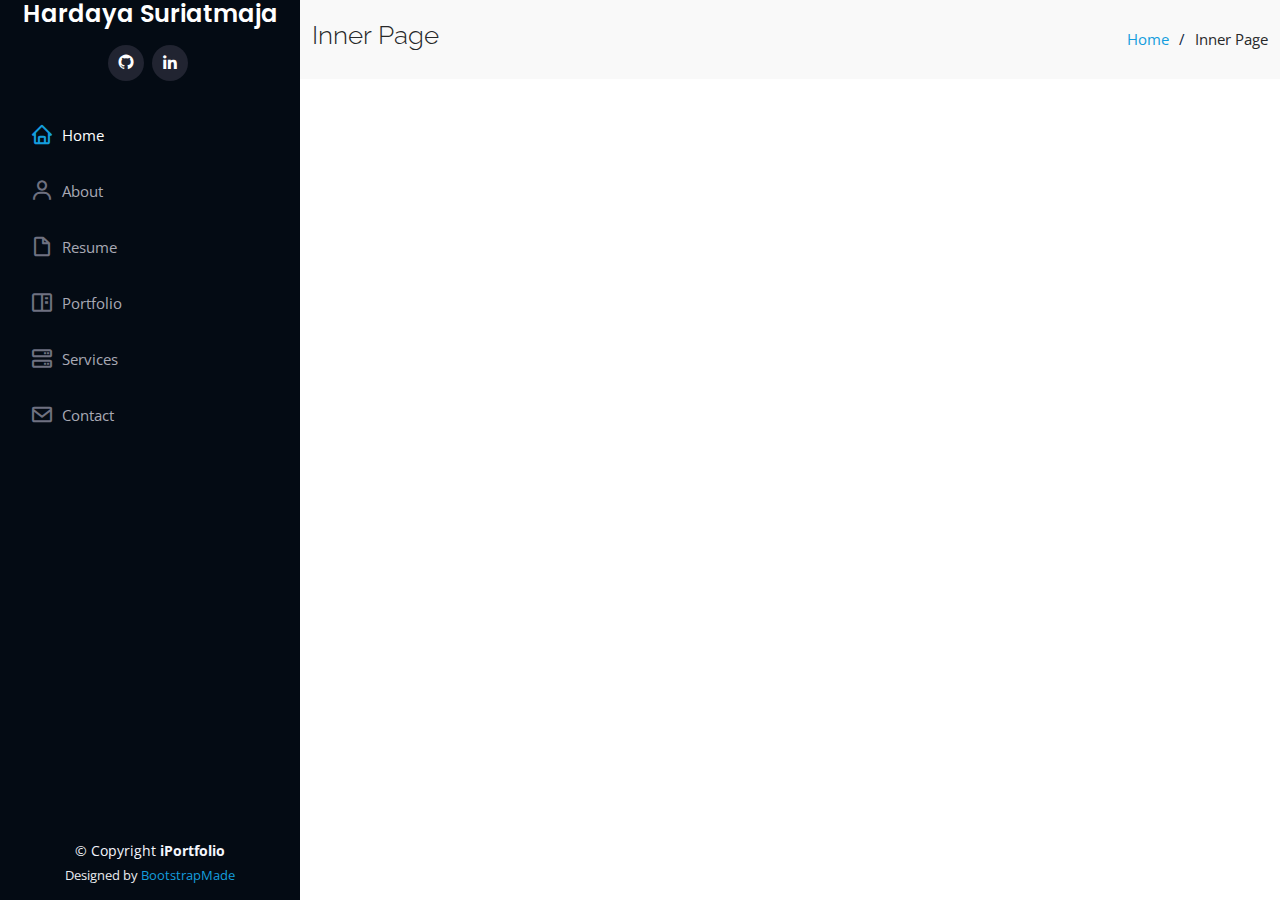
<file: inner-page.html>
<!DOCTYPE html>
<html lang="en">

<head>
  <meta charset="utf-8">
  <meta content="width=device-width, initial-scale=1.0" name="viewport">

  <title>Inner Page</title>
  <meta content="" name="description">
  <meta content="" name="keywords">

  <!-- Favicons -->
  <link href="assets/img/logo.png" rel="icon">
  <link href="assets/img/apple-touch-icon.png" rel="apple-touch-icon">

  <!-- Google Fonts -->
  <link href="https://fonts.googleapis.com/css?family=Open+Sans:300,300i,400,400i,600,600i,700,700i|Raleway:300,300i,400,400i,500,500i,600,600i,700,700i|Poppins:300,300i,400,400i,500,500i,600,600i,700,700i" rel="stylesheet">

  <!-- Vendor CSS Files -->
  <link href="assets/vendor/aos/aos.css" rel="stylesheet">
  <link href="assets/vendor/bootstrap/css/bootstrap.min.css" rel="stylesheet">
  <link href="assets/vendor/bootstrap-icons/bootstrap-icons.css" rel="stylesheet">
  <link href="assets/vendor/boxicons/css/boxicons.min.css" rel="stylesheet">
  <link href="assets/vendor/glightbox/css/glightbox.min.css" rel="stylesheet">
  <link href="assets/vendor/swiper/swiper-bundle.min.css" rel="stylesheet">

  <!-- Template Main CSS File -->
  <link href="assets/css/style.css" rel="stylesheet">

  <!-- =======================================================
  * Template Name: iPortfolio - v3.3.0
  * Template URL: https://bootstrapmade.com/iportfolio-bootstrap-portfolio-websites-template/
  * Author: BootstrapMade.com
  * License: https://bootstrapmade.com/license/
  ======================================================== -->
</head>

<body>

  <!-- ======= Mobile nav toggle button ======= -->
  <i class="bi bi-list mobile-nav-toggle d-xl-none"></i>

  <!-- ======= Header ======= -->
  <header id="header">
    <div class="d-flex flex-column">

      <div class="profile">
        <!-- <img src="assets/img/profile-img.jpg" alt="" class="img-fluid rounded-circle"> -->
        <h1 class="text-light"><a href="index.html">Hardaya Suriatmaja</a></h1>
        <div class="social-links mt-3 text-center">
          <a href="https://github.com/isoletslicer" target="_blank" rel="noopener noreferrer" class="github"><i class="bx bxl-github"></i></a>
          <a href="https://linkedin.com/in/hardayas" target="_blank" rel="noopener noreferrer" class="linkedin"><i class="bx bxl-linkedin"></i></a>
        </div>
      </div>

      <nav id="navbar" class="nav-menu navbar">
        <ul>
          <li><a href="#hero" class="nav-link scrollto active"><i class="bx bx-home"></i> <span>Home</span></a></li>
          <li><a href="#/about" class="nav-link scrollto"><i class="bx bx-user"></i> <span>About</span></a></li>
          <li><a href="#/resume" class="nav-link scrollto"><i class="bx bx-file-blank"></i> <span>Resume</span></a></li>
          <li><a href="#/portfolio" class="nav-link scrollto"><i class="bx bx-book-content"></i> <span>Portfolio</span></a></li>
          <li><a href="#/services" class="nav-link scrollto"><i class="bx bx-server"></i> <span>Services</span></a></li>
          <li><a href="#/contact" class="nav-link scrollto"><i class="bx bx-envelope"></i> <span>Contact</span></a></li>
        </ul>
      </nav><!-- .nav-menu -->
    </div>
  </header><!-- End Header -->

  <main id="main">

    <!-- ======= Breadcrumbs ======= -->
    <section class="breadcrumbs">
      <div class="container">

        <div class="d-flex justify-content-between align-items-center">
          <h2>Inner Page</h2>
          <ol>
            <li><a href="index.html">Home</a></li>
            <li>Inner Page</li>
          </ol>
        </div>

      </div>
    </section><!-- End Breadcrumbs -->

    <section class="inner-page">
      <div class="container">
        <p>
          <!-- Example inner page template -->
        </p>
      </div>
    </section>

  </main><!-- End #main -->

  <!-- ======= Footer ======= -->
  <footer id="footer">
    <div class="container">
      <div class="copyright">
        &copy; Copyright <strong><span>iPortfolio</span></strong>
      </div>
      <div class="credits">
        <!-- All the links in the footer should remain intact. -->
        <!-- You can delete the links only if you purchased the pro version. -->
        <!-- Licensing information: https://bootstrapmade.com/license/ -->
        <!-- Purchase the pro version with working PHP/AJAX contact form: https://bootstrapmade.com/iportfolio-bootstrap-portfolio-websites-template/ -->
        Designed by <a href="https://bootstrapmade.com/">BootstrapMade</a>
      </div>
    </div>
  </footer><!-- End  Footer -->

  <a href="#" class="back-to-top d-flex align-items-center justify-content-center"><i class="bi bi-arrow-up-short"></i></a>

  <!-- Vendor JS Files -->
  <script src="assets/vendor/aos/aos.js"></script>
  <script src="assets/vendor/bootstrap/js/bootstrap.bundle.min.js"></script>
  <script src="assets/vendor/glightbox/js/glightbox.min.js"></script>
  <script src="assets/vendor/isotope-layout/isotope.pkgd.min.js"></script>
  <script src="assets/vendor/php-email-form/validate.js"></script>
  <script src="assets/vendor/purecounter/purecounter.js"></script>
  <script src="assets/vendor/swiper/swiper-bundle.min.js"></script>
  <script src="assets/vendor/typed.js/typed.min.js"></script>
  <script src="assets/vendor/waypoints/noframework.waypoints.js"></script>

  <!-- Template Main JS File -->
  <script src="assets/js/main.js"></script>

</body>

</html>
</file>
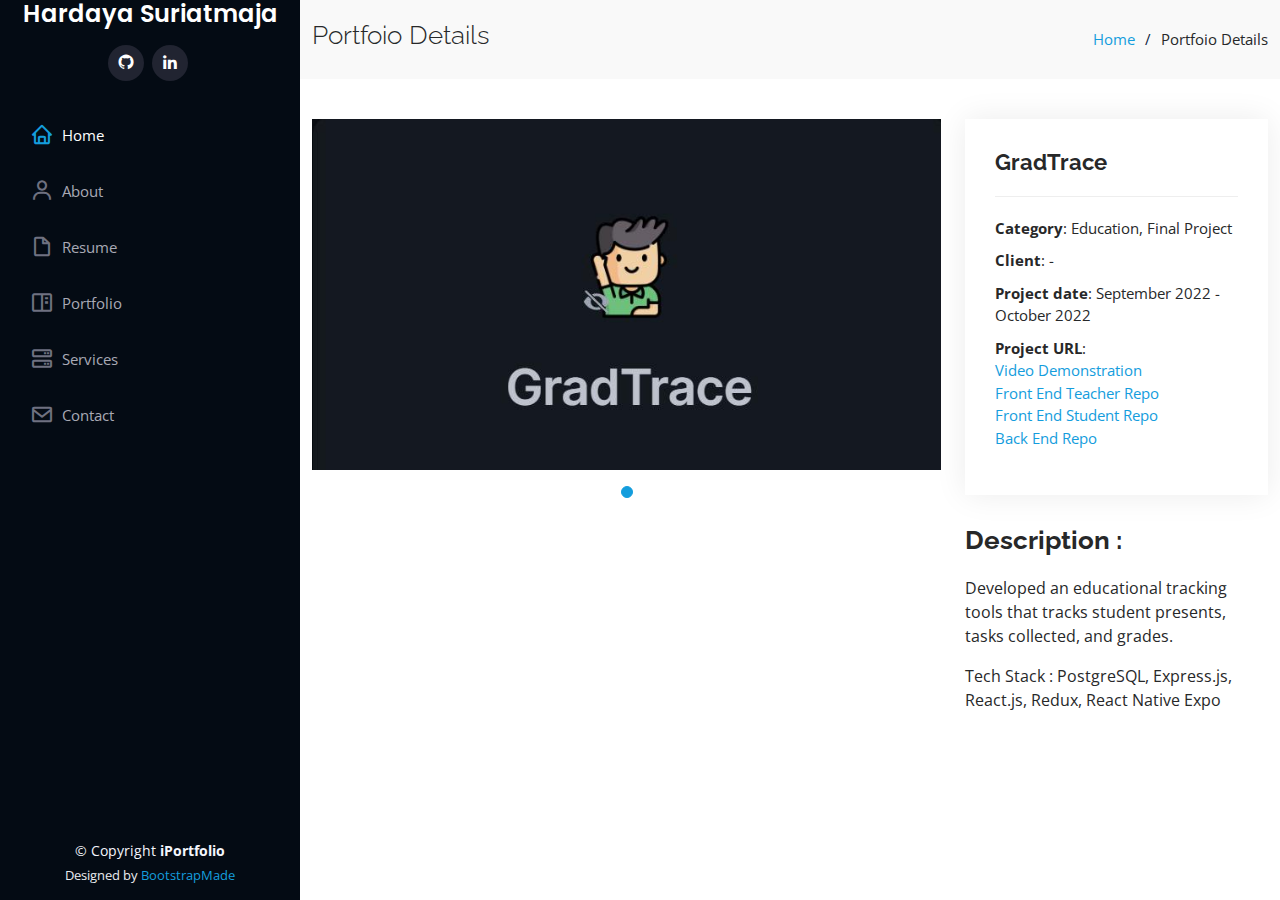
<file: portfolio-details-gradtrace.html>
<!DOCTYPE html>
<html lang="en">

<head>
  <meta charset="utf-8">
  <meta content="width=device-width, initial-scale=1.0" name="viewport">

  <title>Portfolio Details </title>
  <meta content="" name="description">
  <meta content="" name="keywords">

  <!-- Favicons -->
  <link href="assets/img/logo.png" rel="icon">
  <link href="assets/img/apple-touch-icon.png" rel="apple-touch-icon">

  <!-- Google Fonts -->
  <link
    href="https://fonts.googleapis.com/css?family=Open+Sans:300,300i,400,400i,600,600i,700,700i|Raleway:300,300i,400,400i,500,500i,600,600i,700,700i|Poppins:300,300i,400,400i,500,500i,600,600i,700,700i"
    rel="stylesheet">

  <!-- Vendor CSS Files -->
  <link href="assets/vendor/aos/aos.css" rel="stylesheet">
  <link href="assets/vendor/bootstrap/css/bootstrap.min.css" rel="stylesheet">
  <link href="assets/vendor/bootstrap-icons/bootstrap-icons.css" rel="stylesheet">
  <link href="assets/vendor/boxicons/css/boxicons.min.css" rel="stylesheet">
  <link href="assets/vendor/glightbox/css/glightbox.min.css" rel="stylesheet">
  <link href="assets/vendor/swiper/swiper-bundle.min.css" rel="stylesheet">

  <!-- Template Main CSS File -->
  <link href="assets/css/style.css" rel="stylesheet">

  <!-- =======================================================
  * Template Name: iPortfolio - v3.3.0
  * Template URL: https://bootstrapmade.com/iportfolio-bootstrap-portfolio-websites-template/
  * Author: BootstrapMade.com
  * License: https://bootstrapmade.com/license/
  ======================================================== -->
</head>

<body>

  <!-- ======= Mobile nav toggle button ======= -->
  <i class="bi bi-list mobile-nav-toggle d-xl-none"></i>

  <!-- ======= Header ======= -->
  <header id="header">
    <div class="d-flex flex-column">

      <div class="profile">
        <!-- <img src="assets/img/dpku.jpg" alt="" class="img-fluid rounded-circle"> -->
        <h1 class="text-light"><a href="index.html">Hardaya Suriatmaja</a></h1>
        <div class="social-links mt-3 text-center">
          <a href="https://github.com/isoletslicer" target="_blank" rel="noopener noreferrer" class="github"><i
              class="bx bxl-github"></i></a>
          <a href="https://linkedin.com/in/hardayas" target="_blank" rel="noopener noreferrer" class="linkedin"><i
              class="bx bxl-linkedin"></i></a>
        </div>
      </div>

      <nav id="navbar" class="nav-menu navbar">
        <ul>
          <li><a href="#hero" class="nav-link scrollto active"><i class="bx bx-home"></i> <span>Home</span></a></li>
          <li><a href="/#about" class="nav-link scrollto"><i class="bx bx-user"></i> <span>About</span></a></li>
          <li><a href="/#resume" class="nav-link scrollto"><i class="bx bx-file-blank"></i> <span>Resume</span></a></li>
          <li><a href="/#portfolio" class="nav-link scrollto"><i class="bx bx-book-content"></i>
              <span>Portfolio</span></a></li>
          <li><a href="/#services" class="nav-link scrollto"><i class="bx bx-server"></i> <span>Services</span></a></li>
          <li><a href="/#contact" class="nav-link scrollto"><i class="bx bx-envelope"></i> <span>Contact</span></a></li>
        </ul>
      </nav><!-- .nav-menu -->
    </div>
  </header><!-- End Header -->

  <main id="main">

    <!-- ======= Breadcrumbs ======= -->
    <section id="breadcrumbs" class="breadcrumbs">
      <div class="container">

        <div class="d-flex justify-content-between align-items-center">
          <h2>Portfoio Details</h2>
          <ol>
            <li><a href="index.html">Home</a></li>
            <li>Portfoio Details</li>
          </ol>
        </div>

      </div>
    </section><!-- End Breadcrumbs -->

    <!-- ======= Portfolio Details Section ======= -->
    <section id="portfolio-details" class="portfolio-details">
      <div class="container">

        <div class="row gy-4">

          <div class="col-lg-8">
            <div class="portfolio-details-slider swiper-container">
              <div class="swiper-wrapper align-items-center">

                <div class="swiper-slide">
                  <img src="img/projects/gradtrace_img.jfif" alt="">
                </div>
              </div>
              <div class="swiper-pagination"></div>
            </div>
          </div>

          <div class="col-lg-4">
            <div class="portfolio-info">
              <h3>GradTrace</h3>
              <ul>
                <li><strong>Category</strong>: Education, Final Project</li>
                <li><strong>Client</strong>: - </li>
                <li><strong>Project date</strong>: September 2022 - October 2022</li>
                <li><strong>Project URL</strong>: </li>
                <ul>
                  <a href="https://www.youtube.com/watch?v=DcX3MHG2_PM&t=130s" target="_blank">Video Demonstration</a>
                  <br>
                  <a href="https://github.com/isoletslicer/p2-iproject-client" target="_blank">Front End Teacher
                    Repo</a>
                  <br>
                  <a href="https://github.com/isoletslicer/p2-iproject-client" target="_blank">Front End Student
                    Repo</a>
                  <br>
                  <a href="https://github.com/isoletslicer/p2-iproject-server" target="_blank">Back End Repo</a>
                </ul>
              </ul>
            </div>
            <div class="portfolio-description">
              <h2>Description : </h2>
              <p>
                Developed an educational tracking tools that tracks student presents, tasks collected, and grades. </p>
              <p>Tech Stack : PostgreSQL, Express.js, React.js, Redux, React Native Expo </p>
            </div>
          </div>

        </div>

      </div>
    </section><!-- End Portfolio Details Section -->

  </main><!-- End #main -->

  <!-- ======= Footer ======= -->
  <footer id="footer">
    <div class="container">
      <div class="copyright">
        &copy; Copyright <strong><span>iPortfolio</span></strong>
      </div>
      <div class="credits">
        <!-- All the links in the footer should remain intact. -->
        <!-- You can delete the links only if you purchased the pro version. -->
        <!-- Licensing information: https://bootstrapmade.com/license/ -->
        <!-- Purchase the pro version with working PHP/AJAX contact form: https://bootstrapmade.com/iportfolio-bootstrap-portfolio-websites-template/ -->
        Designed by <a href="https://bootstrapmade.com/">BootstrapMade</a>
      </div>
    </div>
  </footer><!-- End  Footer -->

  <a href="#" class="back-to-top d-flex align-items-center justify-content-center"><i
      class="bi bi-arrow-up-short"></i></a>

  <!-- Vendor JS Files -->
  <script src="assets/vendor/aos/aos.js"></script>
  <script src="assets/vendor/bootstrap/js/bootstrap.bundle.min.js"></script>
  <script src="assets/vendor/glightbox/js/glightbox.min.js"></script>
  <script src="assets/vendor/isotope-layout/isotope.pkgd.min.js"></script>
  <script src="assets/vendor/php-email-form/validate.js"></script>
  <script src="assets/vendor/purecounter/purecounter.js"></script>
  <script src="assets/vendor/swiper/swiper-bundle.min.js"></script>
  <script src="assets/vendor/typed.js/typed.min.js"></script>
  <script src="assets/vendor/waypoints/noframework.waypoints.js"></script>

  <!-- Template Main JS File -->
  <script src="assets/js/main.js"></script>

</body>

</html>
</file>
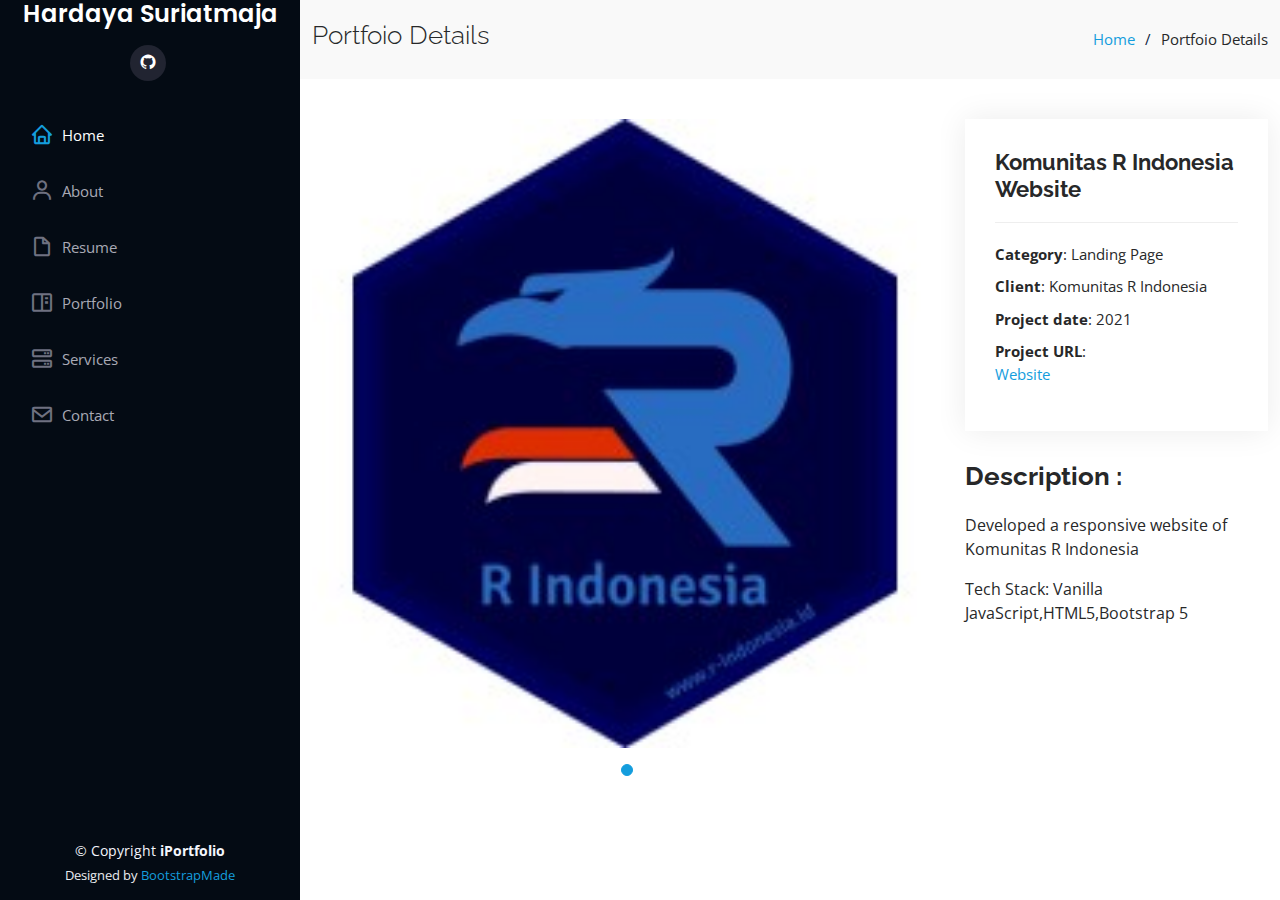
<file: portfolio-details-r-indo.html>
<!DOCTYPE html>
<html lang="en">

<head>
  <meta charset="utf-8">
  <meta content="width=device-width, initial-scale=1.0" name="viewport">

  <title>Portfolio Details </title>
  <meta content="" name="description">
  <meta content="" name="keywords">

  <!-- Favicons -->
  <link href="assets/img/logo.png" rel="icon">
  <link href="assets/img/apple-touch-icon.png" rel="apple-touch-icon">

  <!-- Google Fonts -->
  <link
    href="https://fonts.googleapis.com/css?family=Open+Sans:300,300i,400,400i,600,600i,700,700i|Raleway:300,300i,400,400i,500,500i,600,600i,700,700i|Poppins:300,300i,400,400i,500,500i,600,600i,700,700i"
    rel="stylesheet">

  <!-- Vendor CSS Files -->
  <link href="assets/vendor/aos/aos.css" rel="stylesheet">
  <link href="assets/vendor/bootstrap/css/bootstrap.min.css" rel="stylesheet">
  <link href="assets/vendor/bootstrap-icons/bootstrap-icons.css" rel="stylesheet">
  <link href="assets/vendor/boxicons/css/boxicons.min.css" rel="stylesheet">
  <link href="assets/vendor/glightbox/css/glightbox.min.css" rel="stylesheet">
  <link href="assets/vendor/swiper/swiper-bundle.min.css" rel="stylesheet">

  <!-- Template Main CSS File -->
  <link href="assets/css/style.css" rel="stylesheet">

  <!-- =======================================================
  * Template Name: iPortfolio - v3.3.0
  * Template URL: https://bootstrapmade.com/iportfolio-bootstrap-portfolio-websites-template/
  * Author: BootstrapMade.com
  * License: https://bootstrapmade.com/license/
  ======================================================== -->
</head>

<body>

  <!-- ======= Mobile nav toggle button ======= -->
  <i class="bi bi-list mobile-nav-toggle d-xl-none"></i>

  <!-- ======= Header ======= -->
  <header id="header">
    <div class="d-flex flex-column">

      <div class="profile">
        <!-- <img src="assets/img/dpku.jpg" alt="" class="img-fluid rounded-circle"> -->
        <h1 class="text-light"><a href="index.html">Hardaya Suriatmaja</a></h1>
        <div class="social-links mt-3 text-center">
          <a href="https://github.com/isoletslicer" target="_blank" rel="noopener noreferrer" class="github"><i
              class="bx bxl-github"></i></a>
        </div>
      </div>

      <nav id="navbar" class="nav-menu navbar">
        <ul>
          <li><a href="#hero" class="nav-link scrollto active"><i class="bx bx-home"></i> <span>Home</span></a></li>
          <li><a href="/#about" class="nav-link scrollto"><i class="bx bx-user"></i> <span>About</span></a></li>
          <li><a href="/#resume" class="nav-link scrollto"><i class="bx bx-file-blank"></i> <span>Resume</span></a></li>
          <li><a href="/#portfolio" class="nav-link scrollto"><i class="bx bx-book-content"></i>
              <span>Portfolio</span></a></li>
          <li><a href="/#services" class="nav-link scrollto"><i class="bx bx-server"></i> <span>Services</span></a></li>
          <li><a href="/#contact" class="nav-link scrollto"><i class="bx bx-envelope"></i> <span>Contact</span></a></li>
        </ul>
      </nav><!-- .nav-menu -->
    </div>
  </header><!-- End Header -->

  <main id="main">

    <!-- ======= Breadcrumbs ======= -->
    <section id="breadcrumbs" class="breadcrumbs">
      <div class="container">

        <div class="d-flex justify-content-between align-items-center">
          <h2>Portfoio Details</h2>
          <ol>
            <li><a href="index.html">Home</a></li>
            <li>Portfoio Details</li>
          </ol>
        </div>

      </div>
    </section><!-- End Breadcrumbs -->

    <!-- ======= Portfolio Details Section ======= -->
    <section id="portfolio-details" class="portfolio-details">
      <div class="container">

        <div class="row gy-4">

          <div class="col-lg-8">
            <div class="portfolio-details-slider swiper-container">
              <div class="swiper-wrapper align-items-center">

                <div class="swiper-slide">
                  <img src="img/projects/r_indo_img.jfif" alt="">
                </div>
              </div>
              <div class="swiper-pagination"></div>
            </div>
          </div>

          <div class="col-lg-4">
            <div class="portfolio-info">
              <h3>Komunitas R Indonesia Website</h3>
              <ul>
                <li><strong>Category</strong>: Landing Page</li>
                <li><strong>Client</strong>: Komunitas R Indonesia </li>
                <li><strong>Project date</strong>: 2021</li>
                <li><strong>Project URL</strong>: </li>
                <ul>
                  <a href="https://indo-r.github.io" target="_blank">Website</a>
                </ul>
              </ul>
            </div>
            <div class="portfolio-description">
              <h2>Description : </h2>
              <p>
                Developed a responsive website of Komunitas R Indonesia
              </p>
              <p>
                Tech Stack: Vanilla JavaScript,HTML5,Bootstrap 5
              </p>
            </div>
          </div>

        </div>

      </div>
    </section><!-- End Portfolio Details Section -->

  </main><!-- End #main -->

  <!-- ======= Footer ======= -->
  <footer id="footer">
    <div class="container">
      <div class="copyright">
        &copy; Copyright <strong><span>iPortfolio</span></strong>
      </div>
      <div class="credits">
        <!-- All the links in the footer should remain intact. -->
        <!-- You can delete the links only if you purchased the pro version. -->
        <!-- Licensing information: https://bootstrapmade.com/license/ -->
        <!-- Purchase the pro version with working PHP/AJAX contact form: https://bootstrapmade.com/iportfolio-bootstrap-portfolio-websites-template/ -->
        Designed by <a href="https://bootstrapmade.com/">BootstrapMade</a>
      </div>
    </div>
  </footer><!-- End  Footer -->

  <a href="#" class="back-to-top d-flex align-items-center justify-content-center"><i
      class="bi bi-arrow-up-short"></i></a>

  <!-- Vendor JS Files -->
  <script src="assets/vendor/aos/aos.js"></script>
  <script src="assets/vendor/bootstrap/js/bootstrap.bundle.min.js"></script>
  <script src="assets/vendor/glightbox/js/glightbox.min.js"></script>
  <script src="assets/vendor/isotope-layout/isotope.pkgd.min.js"></script>
  <script src="assets/vendor/php-email-form/validate.js"></script>
  <script src="assets/vendor/purecounter/purecounter.js"></script>
  <script src="assets/vendor/swiper/swiper-bundle.min.js"></script>
  <script src="assets/vendor/typed.js/typed.min.js"></script>
  <script src="assets/vendor/waypoints/noframework.waypoints.js"></script>

  <!-- Template Main JS File -->
  <script src="assets/js/main.js"></script>

</body>

</html>
</file>
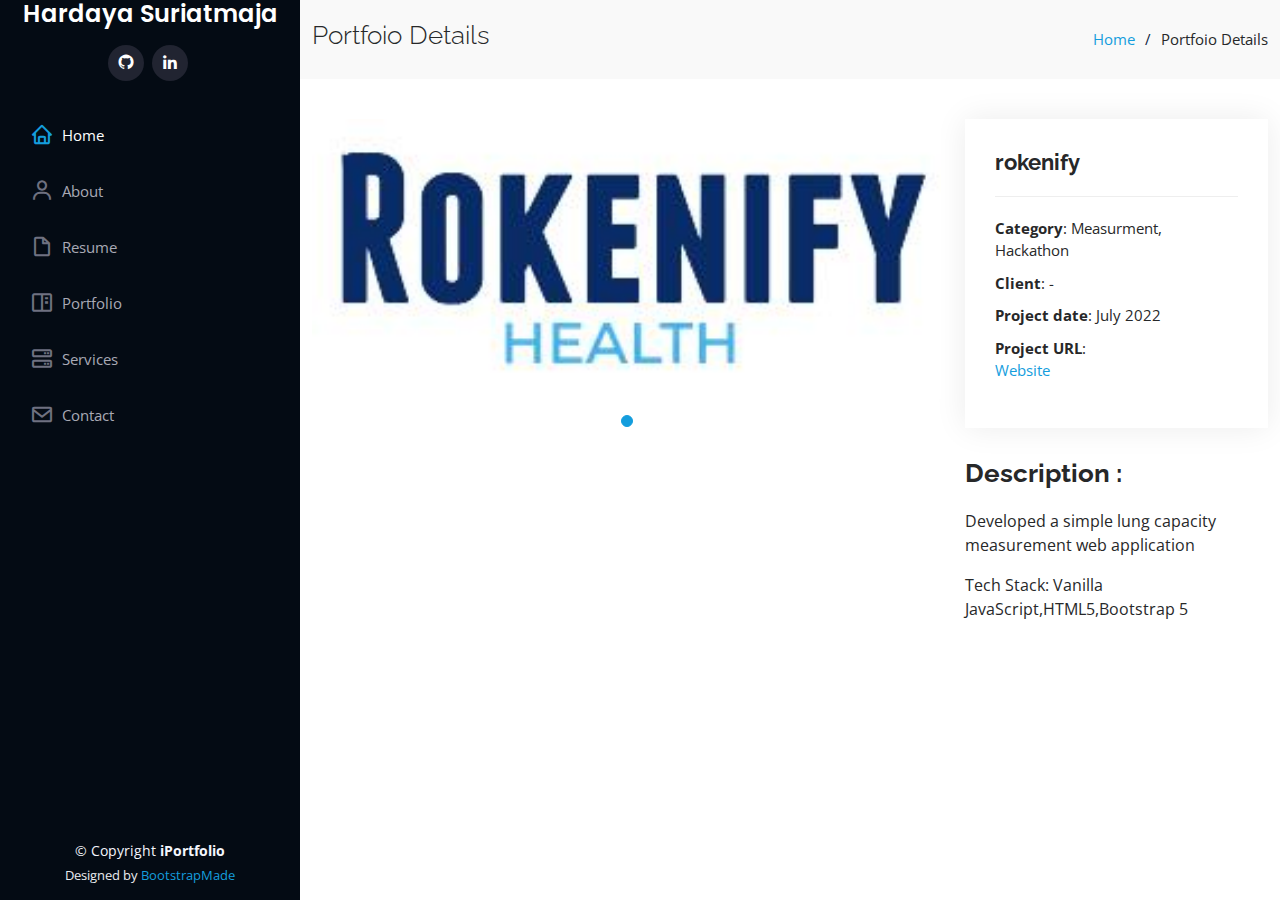
<file: portfolio-details-rokenify.html>
<!DOCTYPE html>
<html lang="en">

<head>
  <meta charset="utf-8">
  <meta content="width=device-width, initial-scale=1.0" name="viewport">

  <title>Portfolio Details </title>
  <meta content="" name="description">
  <meta content="" name="keywords">

  <!-- Favicons -->
  <link href="assets/img/logo.png" rel="icon">
  <link href="assets/img/apple-touch-icon.png" rel="apple-touch-icon">

  <!-- Google Fonts -->
  <link
    href="https://fonts.googleapis.com/css?family=Open+Sans:300,300i,400,400i,600,600i,700,700i|Raleway:300,300i,400,400i,500,500i,600,600i,700,700i|Poppins:300,300i,400,400i,500,500i,600,600i,700,700i"
    rel="stylesheet">

  <!-- Vendor CSS Files -->
  <link href="assets/vendor/aos/aos.css" rel="stylesheet">
  <link href="assets/vendor/bootstrap/css/bootstrap.min.css" rel="stylesheet">
  <link href="assets/vendor/bootstrap-icons/bootstrap-icons.css" rel="stylesheet">
  <link href="assets/vendor/boxicons/css/boxicons.min.css" rel="stylesheet">
  <link href="assets/vendor/glightbox/css/glightbox.min.css" rel="stylesheet">
  <link href="assets/vendor/swiper/swiper-bundle.min.css" rel="stylesheet">

  <!-- Template Main CSS File -->
  <link href="assets/css/style.css" rel="stylesheet">

  <!-- =======================================================
  * Template Name: iPortfolio - v3.3.0
  * Template URL: https://bootstrapmade.com/iportfolio-bootstrap-portfolio-websites-template/
  * Author: BootstrapMade.com
  * License: https://bootstrapmade.com/license/
  ======================================================== -->
</head>

<body>

  <!-- ======= Mobile nav toggle button ======= -->
  <i class="bi bi-list mobile-nav-toggle d-xl-none"></i>

  <!-- ======= Header ======= -->
  <header id="header">
    <div class="d-flex flex-column">

      <div class="profile">
        <!-- <img src="assets/img/dpku.jpg" alt="" class="img-fluid rounded-circle"> -->
        <h1 class="text-light"><a href="index.html">Hardaya Suriatmaja</a></h1>
        <div class="social-links mt-3 text-center">
          <a href="https://github.com/isoletslicer" target="_blank" rel="noopener noreferrer" class="github"><i
              class="bx bxl-github"></i></a>
          <a href="https://linkedin.com/in/hardayas" target="_blank" rel="noopener noreferrer" class="linkedin"><i
              class="bx bxl-linkedin"></i></a>
        </div>
      </div>

      <nav id="navbar" class="nav-menu navbar">
        <ul>
          <li><a href="#hero" class="nav-link scrollto active"><i class="bx bx-home"></i> <span>Home</span></a></li>
          <li><a href="/#about" class="nav-link scrollto"><i class="bx bx-user"></i> <span>About</span></a></li>
          <li><a href="/#resume" class="nav-link scrollto"><i class="bx bx-file-blank"></i> <span>Resume</span></a></li>
          <li><a href="/#portfolio" class="nav-link scrollto"><i class="bx bx-book-content"></i>
              <span>Portfolio</span></a></li>
          <li><a href="/#services" class="nav-link scrollto"><i class="bx bx-server"></i> <span>Services</span></a></li>
          <li><a href="/#contact" class="nav-link scrollto"><i class="bx bx-envelope"></i> <span>Contact</span></a></li>
        </ul>
      </nav><!-- .nav-menu -->
    </div>
  </header><!-- End Header -->

  <main id="main">

    <!-- ======= Breadcrumbs ======= -->
    <section id="breadcrumbs" class="breadcrumbs">
      <div class="container">

        <div class="d-flex justify-content-between align-items-center">
          <h2>Portfoio Details</h2>
          <ol>
            <li><a href="index.html">Home</a></li>
            <li>Portfoio Details</li>
          </ol>
        </div>

      </div>
    </section><!-- End Breadcrumbs -->

    <!-- ======= Portfolio Details Section ======= -->
    <section id="portfolio-details" class="portfolio-details">
      <div class="container">

        <div class="row gy-4">

          <div class="col-lg-8">
            <div class="portfolio-details-slider swiper-container">
              <div class="swiper-wrapper align-items-center">

                <div class="swiper-slide">
                  <img src="img/projects/rokenify_img.jfif" alt="">
                </div>
              </div>
              <div class="swiper-pagination"></div>
            </div>
          </div>

          <div class="col-lg-4">
            <div class="portfolio-info">
              <h3>rokenify</h3>
              <ul>
                <li><strong>Category</strong>: Measurment, Hackathon</li>
                <li><strong>Client</strong>: - </li>
                <li><strong>Project date</strong>: July 2022</li>
                <li><strong>Project URL</strong>: </li>
                <ul>
                  <a href="https://isoletslicer.github.io/rokenify/" target="_blank">Website</a>
                  <br>
                </ul>
            </div>
            <div class="portfolio-description">
              <h2>Description : </h2>
              <p>
                Developed a simple lung capacity measurement web application
              </p>
              <p>
                Tech Stack: Vanilla JavaScript,HTML5,Bootstrap 5 </p>
            </div>
          </div>

        </div>

      </div>
    </section><!-- End Portfolio Details Section -->

  </main><!-- End #main -->

  <!-- ======= Footer ======= -->
  <footer id="footer">
    <div class="container">
      <div class="copyright">
        &copy; Copyright <strong><span>iPortfolio</span></strong>
      </div>
      <div class="credits">
        <!-- All the links in the footer should remain intact. -->
        <!-- You can delete the links only if you purchased the pro version. -->
        <!-- Licensing information: https://bootstrapmade.com/license/ -->
        <!-- Purchase the pro version with working PHP/AJAX contact form: https://bootstrapmade.com/iportfolio-bootstrap-portfolio-websites-template/ -->
        Designed by <a href="https://bootstrapmade.com/">BootstrapMade</a>
      </div>
    </div>
  </footer><!-- End  Footer -->

  <a href="#" class="back-to-top d-flex align-items-center justify-content-center"><i
      class="bi bi-arrow-up-short"></i></a>

  <!-- Vendor JS Files -->
  <script src="assets/vendor/aos/aos.js"></script>
  <script src="assets/vendor/bootstrap/js/bootstrap.bundle.min.js"></script>
  <script src="assets/vendor/glightbox/js/glightbox.min.js"></script>
  <script src="assets/vendor/isotope-layout/isotope.pkgd.min.js"></script>
  <script src="assets/vendor/php-email-form/validate.js"></script>
  <script src="assets/vendor/purecounter/purecounter.js"></script>
  <script src="assets/vendor/swiper/swiper-bundle.min.js"></script>
  <script src="assets/vendor/typed.js/typed.min.js"></script>
  <script src="assets/vendor/waypoints/noframework.waypoints.js"></script>

  <!-- Template Main JS File -->
  <script src="assets/js/main.js"></script>

</body>

</html>
</file>
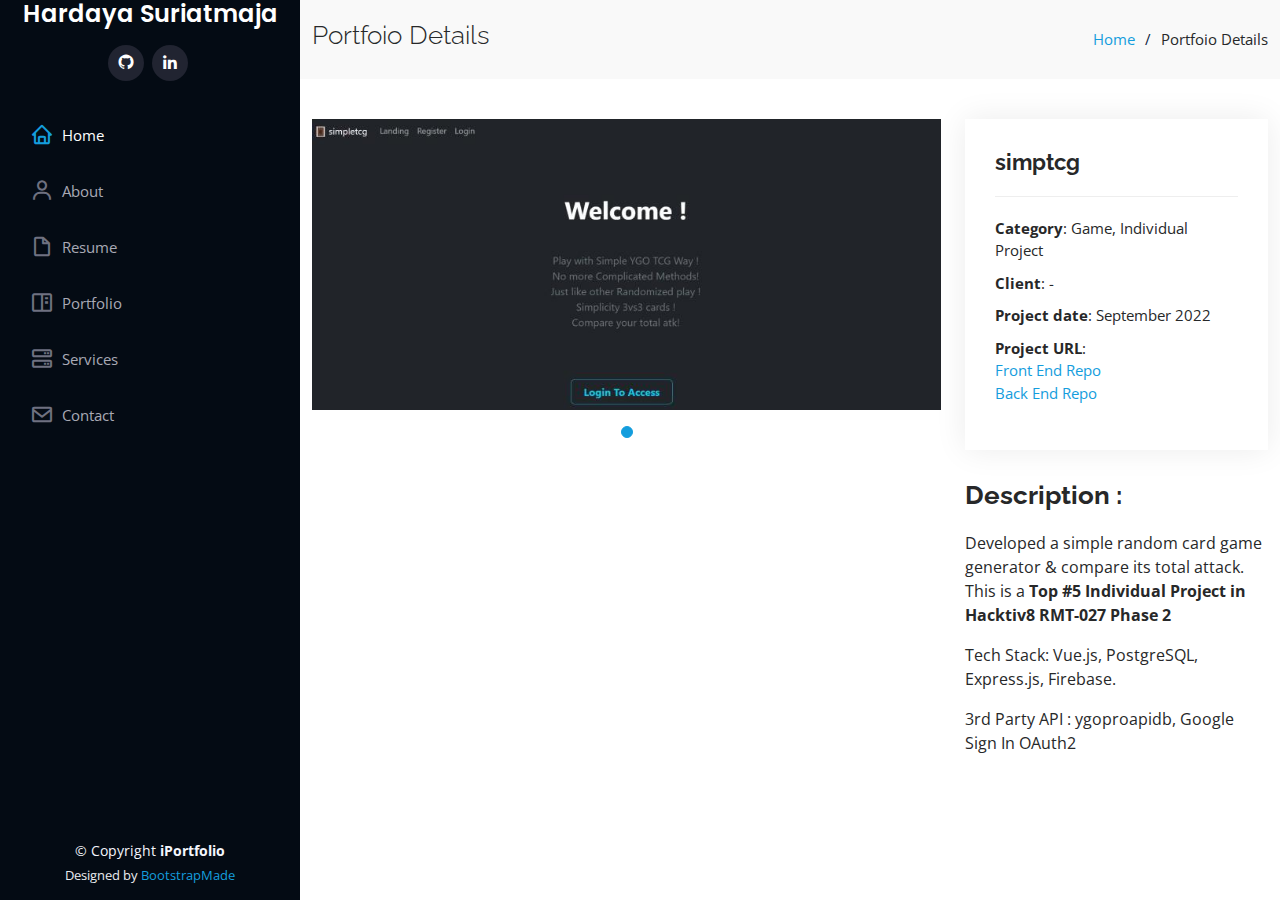
<file: portfolio-details-simptcg.html>
<!DOCTYPE html>
<html lang="en">

<head>
  <meta charset="utf-8">
  <meta content="width=device-width, initial-scale=1.0" name="viewport">

  <title>Portfolio Details </title>
  <meta content="" name="description">
  <meta content="" name="keywords">

  <!-- Favicons -->
  <link href="assets/img/logo.png" rel="icon">
  <link href="assets/img/apple-touch-icon.png" rel="apple-touch-icon">

  <!-- Google Fonts -->
  <link
    href="https://fonts.googleapis.com/css?family=Open+Sans:300,300i,400,400i,600,600i,700,700i|Raleway:300,300i,400,400i,500,500i,600,600i,700,700i|Poppins:300,300i,400,400i,500,500i,600,600i,700,700i"
    rel="stylesheet">

  <!-- Vendor CSS Files -->
  <link href="assets/vendor/aos/aos.css" rel="stylesheet">
  <link href="assets/vendor/bootstrap/css/bootstrap.min.css" rel="stylesheet">
  <link href="assets/vendor/bootstrap-icons/bootstrap-icons.css" rel="stylesheet">
  <link href="assets/vendor/boxicons/css/boxicons.min.css" rel="stylesheet">
  <link href="assets/vendor/glightbox/css/glightbox.min.css" rel="stylesheet">
  <link href="assets/vendor/swiper/swiper-bundle.min.css" rel="stylesheet">

  <!-- Template Main CSS File -->
  <link href="assets/css/style.css" rel="stylesheet">

  <!-- =======================================================
  * Template Name: iPortfolio - v3.3.0
  * Template URL: https://bootstrapmade.com/iportfolio-bootstrap-portfolio-websites-template/
  * Author: BootstrapMade.com
  * License: https://bootstrapmade.com/license/
  ======================================================== -->
</head>

<body>

  <!-- ======= Mobile nav toggle button ======= -->
  <i class="bi bi-list mobile-nav-toggle d-xl-none"></i>

  <!-- ======= Header ======= -->
  <header id="header">
    <div class="d-flex flex-column">

      <div class="profile">
        <!-- <img src="assets/img/dpku.jpg" alt="" class="img-fluid rounded-circle"> -->
        <h1 class="text-light"><a href="index.html">Hardaya Suriatmaja</a></h1>
        <div class="social-links mt-3 text-center">
          <a href="https://github.com/isoletslicer" target="_blank" rel="noopener noreferrer" class="github"><i
              class="bx bxl-github"></i></a>
          <a href="https://linkedin.com/in/hardayas" target="_blank" rel="noopener noreferrer" class="linkedin"><i
              class="bx bxl-linkedin"></i></a>
        </div>
      </div>

      <nav id="navbar" class="nav-menu navbar">
        <ul>
          <li><a href="#hero" class="nav-link scrollto active"><i class="bx bx-home"></i> <span>Home</span></a></li>
          <li><a href="/#about" class="nav-link scrollto"><i class="bx bx-user"></i> <span>About</span></a></li>
          <li><a href="/#resume" class="nav-link scrollto"><i class="bx bx-file-blank"></i> <span>Resume</span></a></li>
          <li><a href="/#portfolio" class="nav-link scrollto"><i class="bx bx-book-content"></i>
              <span>Portfolio</span></a></li>
          <li><a href="/#services" class="nav-link scrollto"><i class="bx bx-server"></i> <span>Services</span></a></li>
          <li><a href="/#contact" class="nav-link scrollto"><i class="bx bx-envelope"></i> <span>Contact</span></a></li>
        </ul>
      </nav><!-- .nav-menu -->
    </div>
  </header><!-- End Header -->

  <main id="main">

    <!-- ======= Breadcrumbs ======= -->
    <section id="breadcrumbs" class="breadcrumbs">
      <div class="container">

        <div class="d-flex justify-content-between align-items-center">
          <h2>Portfoio Details</h2>
          <ol>
            <li><a href="index.html">Home</a></li>
            <li>Portfoio Details</li>
          </ol>
        </div>

      </div>
    </section><!-- End Breadcrumbs -->

    <!-- ======= Portfolio Details Section ======= -->
    <section id="portfolio-details" class="portfolio-details">
      <div class="container">

        <div class="row gy-4">

          <div class="col-lg-8">
            <div class="portfolio-details-slider swiper-container">
              <div class="swiper-wrapper align-items-center">

                <div class="swiper-slide">
                  <img src="img/projects/simptcg_img.jfif" alt="">
                </div>
              </div>
              <div class="swiper-pagination"></div>
            </div>
          </div>

          <div class="col-lg-4">
            <div class="portfolio-info">
              <h3>simptcg</h3>
              <ul>
                <li><strong>Category</strong>: Game, Individual Project</li>
                <li><strong>Client</strong>: - </li>
                <li><strong>Project date</strong>: September 2022</li>
                <li><strong>Project URL</strong>: </li>
                <ul>
                  <a href="https://github.com/isoletslicer/p2-iproject-client" target="_blank">Front End Repo</a>
                  <br>
                  <a href="https://github.com/isoletslicer/p2-iproject-server" target="_blank">Back End Repo</a>
                </ul>
              </ul>
            </div>
            <div class="portfolio-description">
              <h2>Description : </h2>
              <p>
                Developed a simple random card game generator & compare its total attack.
                This is a <strong>Top #5 Individual Project in Hacktiv8 RMT-027 Phase 2</strong>
              </p>
              <p>
                Tech Stack: Vue.js, PostgreSQL, Express.js, Firebase.
              </p>
              <p>
                3rd Party API : ygoproapidb, Google Sign In OAuth2
              </p>
            </div>
          </div>

        </div>

      </div>
    </section><!-- End Portfolio Details Section -->

  </main><!-- End #main -->

  <!-- ======= Footer ======= -->
  <footer id="footer">
    <div class="container">
      <div class="copyright">
        &copy; Copyright <strong><span>iPortfolio</span></strong>
      </div>
      <div class="credits">
        <!-- All the links in the footer should remain intact. -->
        <!-- You can delete the links only if you purchased the pro version. -->
        <!-- Licensing information: https://bootstrapmade.com/license/ -->
        <!-- Purchase the pro version with working PHP/AJAX contact form: https://bootstrapmade.com/iportfolio-bootstrap-portfolio-websites-template/ -->
        Designed by <a href="https://bootstrapmade.com/">BootstrapMade</a>
      </div>
    </div>
  </footer><!-- End  Footer -->

  <a href="#" class="back-to-top d-flex align-items-center justify-content-center"><i
      class="bi bi-arrow-up-short"></i></a>

  <!-- Vendor JS Files -->
  <script src="assets/vendor/aos/aos.js"></script>
  <script src="assets/vendor/bootstrap/js/bootstrap.bundle.min.js"></script>
  <script src="assets/vendor/glightbox/js/glightbox.min.js"></script>
  <script src="assets/vendor/isotope-layout/isotope.pkgd.min.js"></script>
  <script src="assets/vendor/php-email-form/validate.js"></script>
  <script src="assets/vendor/purecounter/purecounter.js"></script>
  <script src="assets/vendor/swiper/swiper-bundle.min.js"></script>
  <script src="assets/vendor/typed.js/typed.min.js"></script>
  <script src="assets/vendor/waypoints/noframework.waypoints.js"></script>

  <!-- Template Main JS File -->
  <script src="assets/js/main.js"></script>

</body>

</html>
</file>
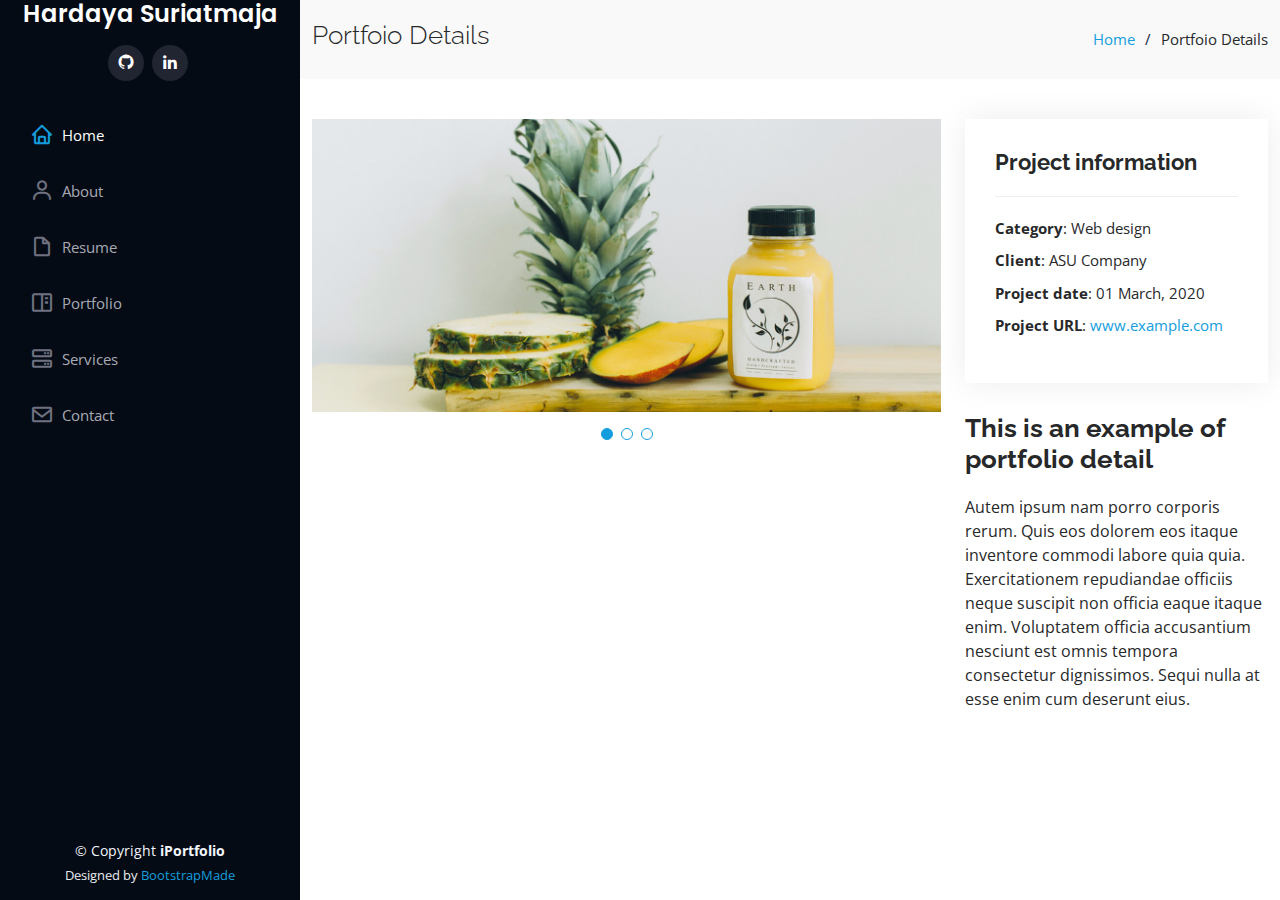
<file: portfolio-details.html>
<!DOCTYPE html>
<html lang="en">

<head>
  <meta charset="utf-8">
  <meta content="width=device-width, initial-scale=1.0" name="viewport">

  <title>Portfolio Details </title>
  <meta content="" name="description">
  <meta content="" name="keywords">

  <!-- Favicons -->
  <link href="assets/img/logo.png" rel="icon">
  <link href="assets/img/apple-touch-icon.png" rel="apple-touch-icon">

  <!-- Google Fonts -->
  <link href="https://fonts.googleapis.com/css?family=Open+Sans:300,300i,400,400i,600,600i,700,700i|Raleway:300,300i,400,400i,500,500i,600,600i,700,700i|Poppins:300,300i,400,400i,500,500i,600,600i,700,700i" rel="stylesheet">

  <!-- Vendor CSS Files -->
  <link href="assets/vendor/aos/aos.css" rel="stylesheet">
  <link href="assets/vendor/bootstrap/css/bootstrap.min.css" rel="stylesheet">
  <link href="assets/vendor/bootstrap-icons/bootstrap-icons.css" rel="stylesheet">
  <link href="assets/vendor/boxicons/css/boxicons.min.css" rel="stylesheet">
  <link href="assets/vendor/glightbox/css/glightbox.min.css" rel="stylesheet">
  <link href="assets/vendor/swiper/swiper-bundle.min.css" rel="stylesheet">

  <!-- Template Main CSS File -->
  <link href="assets/css/style.css" rel="stylesheet">

  <!-- =======================================================
  * Template Name: iPortfolio - v3.3.0
  * Template URL: https://bootstrapmade.com/iportfolio-bootstrap-portfolio-websites-template/
  * Author: BootstrapMade.com
  * License: https://bootstrapmade.com/license/
  ======================================================== -->
</head>

<body>

  <!-- ======= Mobile nav toggle button ======= -->
  <i class="bi bi-list mobile-nav-toggle d-xl-none"></i>

  <!-- ======= Header ======= -->
  <header id="header">
    <div class="d-flex flex-column">

      <div class="profile">
        <!-- <img src="assets/img/dpku.jpg" alt="" class="img-fluid rounded-circle"> -->
        <h1 class="text-light"><a href="index.html">Hardaya Suriatmaja</a></h1>
        <div class="social-links mt-3 text-center">
          <a href="https://github.com/isoletslicer" target="_blank" rel="noopener noreferrer" class="github"><i class="bx bxl-github"></i></a>
          <a href="https://linkedin.com/in/hardayas" target="_blank" rel="noopener noreferrer" class="linkedin"><i class="bx bxl-linkedin"></i></a>
        </div>
      </div>

      <nav id="navbar" class="nav-menu navbar">
        <ul>
          <li><a href="#hero" class="nav-link scrollto active"><i class="bx bx-home"></i> <span>Home</span></a></li>
          <li><a href="/#about" class="nav-link scrollto"><i class="bx bx-user"></i> <span>About</span></a></li>
          <li><a href="/#resume" class="nav-link scrollto"><i class="bx bx-file-blank"></i> <span>Resume</span></a></li>
          <li><a href="/#portfolio" class="nav-link scrollto"><i class="bx bx-book-content"></i> <span>Portfolio</span></a></li>
          <li><a href="/#services" class="nav-link scrollto"><i class="bx bx-server"></i> <span>Services</span></a></li>
          <li><a href="/#contact" class="nav-link scrollto"><i class="bx bx-envelope"></i> <span>Contact</span></a></li>
        </ul>
      </nav><!-- .nav-menu -->
    </div>
  </header><!-- End Header -->

  <main id="main">

    <!-- ======= Breadcrumbs ======= -->
    <section id="breadcrumbs" class="breadcrumbs">
      <div class="container">

        <div class="d-flex justify-content-between align-items-center">
          <h2>Portfoio Details</h2>
          <ol>
            <li><a href="index.html">Home</a></li>
            <li>Portfoio Details</li>
          </ol>
        </div>

      </div>
    </section><!-- End Breadcrumbs -->

    <!-- ======= Portfolio Details Section ======= -->
    <section id="portfolio-details" class="portfolio-details">
      <div class="container">

        <div class="row gy-4">

          <div class="col-lg-8">
            <div class="portfolio-details-slider swiper-container">
              <div class="swiper-wrapper align-items-center">

                <div class="swiper-slide">
                  <img src="assets/img/portfolio/portfolio-details-1.jpg" alt="">
                </div>

                <div class="swiper-slide">
                  <img src="assets/img/portfolio/portfolio-details-2.jpg" alt="">
                </div>

                <div class="swiper-slide">
                  <img src="assets/img/portfolio/portfolio-details-3.jpg" alt="">
                </div>

              </div>
              <div class="swiper-pagination"></div>
            </div>
          </div>

          <div class="col-lg-4">
            <div class="portfolio-info">
              <h3>Project information</h3>
              <ul>
                <li><strong>Category</strong>: Web design</li>
                <li><strong>Client</strong>: ASU Company</li>
                <li><strong>Project date</strong>: 01 March, 2020</li>
                <li><strong>Project URL</strong>: <a href="#">www.example.com</a></li>
              </ul>
            </div>
            <div class="portfolio-description">
              <h2>This is an example of portfolio detail</h2>
              <p>
                Autem ipsum nam porro corporis rerum. Quis eos dolorem eos itaque inventore commodi labore quia quia. Exercitationem repudiandae officiis neque suscipit non officia eaque itaque enim. Voluptatem officia accusantium nesciunt est omnis tempora consectetur dignissimos. Sequi nulla at esse enim cum deserunt eius.
              </p>
            </div>
          </div>

        </div>

      </div>
    </section><!-- End Portfolio Details Section -->

  </main><!-- End #main -->

  <!-- ======= Footer ======= -->
  <footer id="footer">
    <div class="container">
      <div class="copyright">
        &copy; Copyright <strong><span>iPortfolio</span></strong>
      </div>
      <div class="credits">
        <!-- All the links in the footer should remain intact. -->
        <!-- You can delete the links only if you purchased the pro version. -->
        <!-- Licensing information: https://bootstrapmade.com/license/ -->
        <!-- Purchase the pro version with working PHP/AJAX contact form: https://bootstrapmade.com/iportfolio-bootstrap-portfolio-websites-template/ -->
        Designed by <a href="https://bootstrapmade.com/">BootstrapMade</a>
      </div>
    </div>
  </footer><!-- End  Footer -->

  <a href="#" class="back-to-top d-flex align-items-center justify-content-center"><i class="bi bi-arrow-up-short"></i></a>

  <!-- Vendor JS Files -->
  <script src="assets/vendor/aos/aos.js"></script>
  <script src="assets/vendor/bootstrap/js/bootstrap.bundle.min.js"></script>
  <script src="assets/vendor/glightbox/js/glightbox.min.js"></script>
  <script src="assets/vendor/isotope-layout/isotope.pkgd.min.js"></script>
  <script src="assets/vendor/php-email-form/validate.js"></script>
  <script src="assets/vendor/purecounter/purecounter.js"></script>
  <script src="assets/vendor/swiper/swiper-bundle.min.js"></script>
  <script src="assets/vendor/typed.js/typed.min.js"></script>
  <script src="assets/vendor/waypoints/noframework.waypoints.js"></script>

  <!-- Template Main JS File -->
  <script src="assets/js/main.js"></script>

</body>

</html>
</file>
<file: assets/css/style.css>
/**
* Template Name: iPortfolio - v3.3.0
* Template URL: https://bootstrapmade.com/iportfolio-bootstrap-portfolio-websites-template/
* Author: BootstrapMade.com
* License: https://bootstrapmade.com/license/
*/

/*--------------------------------------------------------------
# General
--------------------------------------------------------------*/
body {
  font-family: "Open Sans", sans-serif;
  color: #272829;
}

a {
  color: #149ddd;
  text-decoration: none;
}

a:hover {
  color: #37b3ed;
  text-decoration: none;
}

h1,
h2,
h3,
h4,
h5,
h6 {
  font-family: "Raleway", sans-serif;
}

/*--------------------------------------------------------------
# Back to top button
--------------------------------------------------------------*/
.back-to-top {
  position: fixed;
  visibility: hidden;
  opacity: 0;
  right: 15px;
  bottom: 15px;
  z-index: 996;
  background: #149ddd;
  width: 40px;
  height: 40px;
  border-radius: 50px;
  transition: all 0.4s;
}

.back-to-top i {
  font-size: 28px;
  color: #fff;
  line-height: 0;
}

.back-to-top:hover {
  background: #2eafec;
  color: #fff;
}

.back-to-top.active {
  visibility: visible;
  opacity: 1;
}

/*--------------------------------------------------------------
# Header
--------------------------------------------------------------*/
#header {
  position: fixed;
  top: 0;
  left: 0;
  bottom: 0;
  width: 300px;
  transition: all ease-in-out 0.5s;
  z-index: 9997;
  transition: all 0.5s;
  padding: 0 15px;
  background: #040b14;
  overflow-y: auto;
}

#header .profile img {
  margin: 15px auto;
  display: block;
  width: 120px;
  border: 8px solid #2c2f3f;
}

#header .profile h1 {
  font-size: 24px;
  margin: 0;
  padding: 0;
  font-weight: 600;
  -moz-text-align-last: center;
  text-align-last: center;
  font-family: "Poppins", sans-serif;
}

#header .profile h1 a,
#header .profile h1 a:hover {
  color: #fff;
  text-decoration: none;
}

#header .profile .social-links a {
  font-size: 18px;
  display: inline-block;
  background: #212431;
  color: #fff;
  line-height: 1;
  padding: 8px 0;
  margin-right: 4px;
  border-radius: 50%;
  text-align: center;
  width: 36px;
  height: 36px;
  transition: 0.3s;
}

#header .profile .social-links a:hover {
  background: #149ddd;
  color: #fff;
  text-decoration: none;
}

#main {
  margin-left: 300px;
}

@media (max-width: 1199px) {
  #header {
    left: -300px;
  }
  #main {
    margin-left: 0;
  }
}

/*--------------------------------------------------------------
# Navigation Menu
--------------------------------------------------------------*/
/* Desktop Navigation */
.nav-menu {
  padding: 30px 0 0 0;
}

.nav-menu * {
  margin: 0;
  padding: 0;
  list-style: none;
}

.nav-menu > ul > li {
  position: relative;
  white-space: nowrap;
}

.nav-menu a,
.nav-menu a:focus {
  display: flex;
  align-items: center;
  color: #a8a9b4;
  padding: 12px 15px;
  margin-bottom: 8px;
  transition: 0.3s;
  font-size: 15px;
}

.nav-menu a i,
.nav-menu a:focus i {
  font-size: 24px;
  padding-right: 8px;
  color: #6f7180;
}

.nav-menu a:hover,
.nav-menu .active,
.nav-menu .active:focus,
.nav-menu li:hover > a {
  text-decoration: none;
  color: #fff;
}

.nav-menu a:hover i,
.nav-menu .active i,
.nav-menu .active:focus i,
.nav-menu li:hover > a i {
  color: #149ddd;
}

/* Mobile Navigation */
.mobile-nav-toggle {
  position: fixed;
  right: 15px;
  top: 15px;
  z-index: 9998;
  border: 0;
  font-size: 24px;
  transition: all 0.4s;
  outline: none !important;
  background-color: #149ddd;
  color: #fff;
  width: 40px;
  height: 40px;
  display: inline-flex;
  align-items: center;
  justify-content: center;
  line-height: 0;
  border-radius: 50px;
  cursor: pointer;
}

.mobile-nav-active {
  overflow: hidden;
}

.mobile-nav-active #header {
  left: 0;
}

/*--------------------------------------------------------------
# Hero Section
--------------------------------------------------------------*/
#hero {
  width: 100%;
  height: 100vh;
  background: url("../img/bg.png") top center;
  background-size: cover;
}

#hero:before {
  content: "";
  background: rgba(5, 13, 24, 0.3);
  position: absolute;
  bottom: 0;
  top: 0;
  left: 0;
  right: 0;
  z-index: 1;
}

#hero .hero-container {
  position: relative;
  z-index: 2;
  min-width: 300px;
}

#hero h1 {
  margin: 0 0 10px 0;
  font-size: 64px;
  font-weight: 700;
  line-height: 56px;
  color: #fff;
}

#hero p {
  color: #fff;
  margin-bottom: 50px;
  font-size: 26px;
  font-family: "Poppins", sans-serif;
}

#hero p span {
  color: #fff;
  padding-bottom: 4px;
  letter-spacing: 1px;
  border-bottom: 3px solid #149ddd;
}

@media (min-width: 1024px) {
  #hero {
    background-attachment: fixed;
  }
}

@media (max-width: 768px) {
  #hero h1 {
    font-size: 28px;
    line-height: 36px;
  }
  #hero h2 {
    font-size: 18px;
    line-height: 24px;
    margin-bottom: 30px;
  }
}

/*--------------------------------------------------------------
# Sections General
--------------------------------------------------------------*/
section {
  padding: 60px 0;
  overflow: hidden;
}

.section-bg {
  background: #f5f8fd;
}

.section-title {
  padding-bottom: 30px;
}

.section-title h2 {
  font-size: 32px;
  font-weight: bold;
  margin-bottom: 20px;
  padding-bottom: 20px;
  position: relative;
  color: #173b6c;
}

.section-title h2::after {
  content: "";
  position: absolute;
  display: block;
  width: 50px;
  height: 3px;
  background: #149ddd;
  bottom: 0;
  left: 0;
}

.section-title p {
  margin-bottom: 0;
}

/*--------------------------------------------------------------
# About
--------------------------------------------------------------*/
.about .content h3 {
  font-weight: 700;
  font-size: 26px;
  color: #173b6c;
}

.about .content ul {
  list-style: none;
  padding: 0;
}

.about .content ul li {
  margin-bottom: 20px;
  display: flex;
  align-items: center;
}

.about .content ul strong {
  margin-right: 10px;
}

.about .content ul i {
  font-size: 16px;
  margin-right: 5px;
  color: #149ddd;
  line-height: 0;
}

.about .content p:last-child {
  margin-bottom: 0;
}

/*--------------------------------------------------------------
# Facts
--------------------------------------------------------------*/
.facts {
  padding-bottom: 30px;
}

.facts .count-box {
  padding: 30px;
  width: 100%;
}

.facts .count-box i {
  display: block;
  font-size: 44px;
  color: #149ddd;
  float: left;
  line-height: 0;
}

.facts .count-box span {
  font-size: 48px;
  line-height: 40px;
  display: block;
  font-weight: 700;
  color: #050d18;
  margin-left: 60px;
}

.facts .count-box p {
  padding: 15px 0 0 0;
  margin: 0 0 0 60px;
  font-family: "Raleway", sans-serif;
  font-size: 14px;
  color: #122f57;
}

.facts .count-box a {
  font-weight: 600;
  display: block;
  margin-top: 20px;
  color: #122f57;
  font-size: 15px;
  font-family: "Poppins", sans-serif;
  transition: ease-in-out 0.3s;
}

.facts .count-box a:hover {
  color: #1f5297;
}

/*--------------------------------------------------------------
# Akills
--------------------------------------------------------------*/
.skills .progress {
  height: 60px;
  display: block;
  background: none;
  border-radius: 0;
}

.skills .progress .skill {
  padding: 0;
  margin: 0 0 6px 0;
  text-transform: uppercase;
  display: block;
  font-weight: 600;
  font-family: "Poppins", sans-serif;
  color: #050d18;
}

.skills .progress .skill .val {
  float: right;
  font-style: normal;
}

.skills .progress-bar-wrap {
  background: #dce8f8;
  height: 10px;
}

.skills .progress-bar {
  width: 1px;
  height: 10px;
  transition: 0.9s;
  background-color: #149ddd;
}

/*--------------------------------------------------------------
# Resume
--------------------------------------------------------------*/
.resume .resume-title {
  font-size: 26px;
  font-weight: 700;
  margin-top: 20px;
  margin-bottom: 20px;
  color: #050d18;
}

.resume .resume-item {
  padding: 0 0 20px 20px;
  margin-top: -2px;
  border-left: 2px solid #1f5297;
  position: relative;
}

.resume .resume-item h4 {
  line-height: 18px;
  font-size: 18px;
  font-weight: 600;
  text-transform: uppercase;
  font-family: "Poppins", sans-serif;
  color: #050d18;
  margin-bottom: 10px;
}

.resume .resume-item h5 {
  font-size: 16px;
  background: #e4edf9;
  padding: 5px 15px;
  display: inline-block;
  font-weight: 600;
  margin-bottom: 10px;
}

.resume .resume-item ul {
  padding-left: 20px;
}

.resume .resume-item ul li {
  padding-bottom: 10px;
}

.resume .resume-item:last-child {
  padding-bottom: 0;
}

.resume .resume-item::before {
  content: "";
  position: absolute;
  width: 16px;
  height: 16px;
  border-radius: 50px;
  left: -9px;
  top: 0;
  background: #fff;
  border: 2px solid #1f5297;
}

/*--------------------------------------------------------------
# Portfolio
--------------------------------------------------------------*/
.portfolio .portfolio-item {
  margin-bottom: 30px;
}

.portfolio #portfolio-flters {
  padding: 0;
  margin: 0 auto 35px auto;
  list-style: none;
  text-align: center;
  background: #fff;
  border-radius: 50px;
  padding: 2px 15px;
}

.portfolio #portfolio-flters li {
  cursor: pointer;
  display: inline-block;
  padding: 10px 15px 8px 15px;
  font-size: 14px;
  font-weight: 600;
  line-height: 1;
  text-transform: uppercase;
  color: #272829;
  margin-bottom: 5px;
  transition: all 0.3s ease-in-out;
}

.portfolio #portfolio-flters li:hover,
.portfolio #portfolio-flters li.filter-active {
  color: #149ddd;
}

.portfolio #portfolio-flters li:last-child {
  margin-right: 0;
}

.portfolio .portfolio-wrap {
  transition: 0.3s;
  position: relative;
  overflow: hidden;
  z-index: 1;
}

.portfolio .portfolio-wrap::before {
  content: "";
  background: rgba(255, 255, 255, 0.5);
  position: absolute;
  left: 0;
  right: 0;
  top: 0;
  bottom: 0;
  transition: all ease-in-out 0.3s;
  z-index: 2;
  opacity: 0;
}

.portfolio .portfolio-wrap .portfolio-links {
  opacity: 1;
  left: 0;
  right: 0;
  bottom: -60px;
  z-index: 3;
  position: absolute;
  transition: all ease-in-out 0.3s;
  display: flex;
  justify-content: center;
}

.portfolio .portfolio-wrap .portfolio-links a {
  color: #fff;
  font-size: 28px;
  text-align: center;
  background: rgba(20, 157, 221, 0.75);
  transition: 0.3s;
  width: 50%;
}

.portfolio .portfolio-wrap .portfolio-links a:hover {
  background: rgba(20, 157, 221, 0.95);
}

.portfolio .portfolio-wrap .portfolio-links a + a {
  border-left: 1px solid #37b3ed;
}

.portfolio .portfolio-wrap:hover::before {
  top: 0;
  left: 0;
  right: 0;
  bottom: 0;
  opacity: 1;
}

.portfolio .portfolio-wrap:hover .portfolio-links {
  opacity: 1;
  bottom: 0;
}

/*--------------------------------------------------------------
# Portfolio Details
--------------------------------------------------------------*/
.portfolio-details {
  padding-top: 40px;
}

.portfolio-details .portfolio-details-slider img {
  width: 100%;
}

.portfolio-details .portfolio-details-slider .swiper-pagination {
  margin-top: 20px;
  position: relative;
}

.portfolio-details
  .portfolio-details-slider
  .swiper-pagination
  .swiper-pagination-bullet {
  width: 12px;
  height: 12px;
  background-color: #fff;
  opacity: 1;
  border: 1px solid #149ddd;
}

.portfolio-details
  .portfolio-details-slider
  .swiper-pagination
  .swiper-pagination-bullet-active {
  background-color: #149ddd;
}

.portfolio-details .portfolio-info {
  padding: 30px;
  box-shadow: 0px 0 30px rgba(5, 13, 24, 0.08);
}

.portfolio-details .portfolio-info h3 {
  font-size: 22px;
  font-weight: 700;
  margin-bottom: 20px;
  padding-bottom: 20px;
  border-bottom: 1px solid #eee;
}

.portfolio-details .portfolio-info ul {
  list-style: none;
  padding: 0;
  font-size: 15px;
}

.portfolio-details .portfolio-info ul li + li {
  margin-top: 10px;
}

.portfolio-details .portfolio-description {
  padding-top: 30px;
}

.portfolio-details .portfolio-description h2 {
  font-size: 26px;
  font-weight: 700;
  margin-bottom: 20px;
}

.portfolio-details .portfolio-description p {
  padding: 0;
}

/*--------------------------------------------------------------
# Services
--------------------------------------------------------------*/
.services .icon-box {
  margin-bottom: 20px;
}

.services .icon {
  float: left;
  display: flex;
  align-items: center;
  justify-content: center;
  width: 54px;
  height: 54px;
  background: #149ddd;
  border-radius: 50%;
  transition: 0.5s;
  border: 1px solid #149ddd;
}

.services .icon i {
  color: #fff;
  font-size: 24px;
  line-height: 0;
}

.services .icon-box:hover .icon {
  background: #fff;
}

.services .icon-box:hover .icon i {
  color: #149ddd;
}

.services .title {
  margin-left: 80px;
  font-weight: 700;
  margin-bottom: 15px;
  font-size: 18px;
}

.services .title a {
  color: #343a40;
}

.services .title a:hover {
  color: #149ddd;
}

.services .description {
  margin-left: 80px;
  line-height: 24px;
  font-size: 14px;
}

/*--------------------------------------------------------------
# Testimonials
--------------------------------------------------------------*/
.testimonials .testimonial-item {
  box-sizing: content-box;
  text-align: center;
  min-height: 320px;
}

.testimonials .testimonial-item .testimonial-img {
  width: 90px;
  border-radius: 50%;
  margin: 0 auto;
}

.testimonials .testimonial-item h3 {
  font-size: 18px;
  font-weight: bold;
  margin: 10px 0 5px 0;
  color: #111;
}

.testimonials .testimonial-item h4 {
  font-size: 14px;
  color: #999;
  margin: 0;
}

.testimonials .testimonial-item .quote-icon-left,
.testimonials .testimonial-item .quote-icon-right {
  color: #c3e8fa;
  font-size: 26px;
}

.testimonials .testimonial-item .quote-icon-left {
  display: inline-block;
  left: -5px;
  position: relative;
}

.testimonials .testimonial-item .quote-icon-right {
  display: inline-block;
  right: -5px;
  position: relative;
  top: 10px;
}

.testimonials .testimonial-item p {
  font-style: italic;
  margin: 0 15px 15px 15px;
  padding: 20px;
  background: #fff;
  position: relative;
  margin-bottom: 35px;
  border-radius: 6px;
  box-shadow: 0px 2px 15px rgba(0, 0, 0, 0.1);
}

.testimonials .testimonial-item p::after {
  content: "";
  width: 0;
  height: 0;
  border-top: 20px solid #fff;
  border-right: 20px solid transparent;
  border-left: 20px solid transparent;
  position: absolute;
  bottom: -20px;
  left: calc(50% - 20px);
}

.testimonials .swiper-pagination {
  margin-top: 20px;
  position: relative;
}

.testimonials .swiper-pagination .swiper-pagination-bullet {
  width: 12px;
  height: 12px;
  background-color: #fff;
  opacity: 1;
  border: 1px solid #149ddd;
}

.testimonials .swiper-pagination .swiper-pagination-bullet-active {
  background-color: #149ddd;
}

/*--------------------------------------------------------------
# Contact
--------------------------------------------------------------*/
.contact {
  padding-bottom: 130px;
}

.contact .info {
  padding: 30px;
  background: #fff;
  width: 100%;
  box-shadow: 0 0 24px 0 rgba(0, 0, 0, 0.12);
}

.contact .info i {
  font-size: 20px;
  color: #149ddd;
  float: left;
  width: 44px;
  height: 44px;
  background: #dff3fc;
  display: flex;
  justify-content: center;
  align-items: center;
  border-radius: 50px;
  transition: all 0.3s ease-in-out;
}

.contact .info h4 {
  padding: 0 0 0 60px;
  font-size: 22px;
  font-weight: 600;
  margin-bottom: 5px;
  color: #050d18;
}

.contact .info p {
  padding: 0 0 10px 60px;
  margin-bottom: 20px;
  font-size: 14px;
  color: #173b6c;
}

.contact .info .email p {
  padding-top: 5px;
}

.contact .info .social-links {
  padding-left: 60px;
}

.contact .info .social-links a {
  font-size: 18px;
  display: inline-block;
  background: #333;
  color: #fff;
  line-height: 1;
  padding: 8px 0;
  border-radius: 50%;
  text-align: center;
  width: 36px;
  height: 36px;
  transition: 0.3s;
  margin-right: 10px;
}

.contact .info .social-links a:hover {
  background: #149ddd;
  color: #fff;
}

.contact .info .email:hover i,
.contact .info .address:hover i,
.contact .info .phone:hover i {
  background: #149ddd;
  color: #fff;
}

@-webkit-keyframes animate-loading {
  0% {
    transform: rotate(0deg);
  }
  100% {
    transform: rotate(360deg);
  }
}

@keyframes animate-loading {
  0% {
    transform: rotate(0deg);
  }
  100% {
    transform: rotate(360deg);
  }
}

/*--------------------------------------------------------------
# Breadcrumbs
--------------------------------------------------------------*/
.breadcrumbs {
  padding: 20px 0;
  background: #f9f9f9;
}

.breadcrumbs h2 {
  font-size: 26px;
  font-weight: 300;
}

.breadcrumbs ol {
  display: flex;
  flex-wrap: wrap;
  list-style: none;
  padding: 0;
  margin: 0;
  font-size: 15px;
}

.breadcrumbs ol li + li {
  padding-left: 10px;
}

.breadcrumbs ol li + li::before {
  display: inline-block;
  padding-right: 10px;
  color: #0e2442;
  content: "/";
}

@media (max-width: 768px) {
  .breadcrumbs .d-flex {
    display: block !important;
  }
  .breadcrumbs ol {
    display: block;
  }
  .breadcrumbs ol li {
    display: inline-block;
  }
}

/*--------------------------------------------------------------
# Footer
--------------------------------------------------------------*/
#footer {
  padding: 15px;
  color: #f4f6fd;
  font-size: 14px;
  position: fixed;
  left: 0;
  bottom: 0;
  width: 300px;
  z-index: 9999;
  background: #040b14;
}

#footer .copyright {
  text-align: center;
}

#footer .credits {
  padding-top: 5px;
  text-align: center;
  font-size: 13px;
  color: #eaebf0;
}

@media (max-width: 1199px) {
  #footer {
    position: static;
    width: auto;
    padding-right: 20px 15px;
  }
}
</file>
